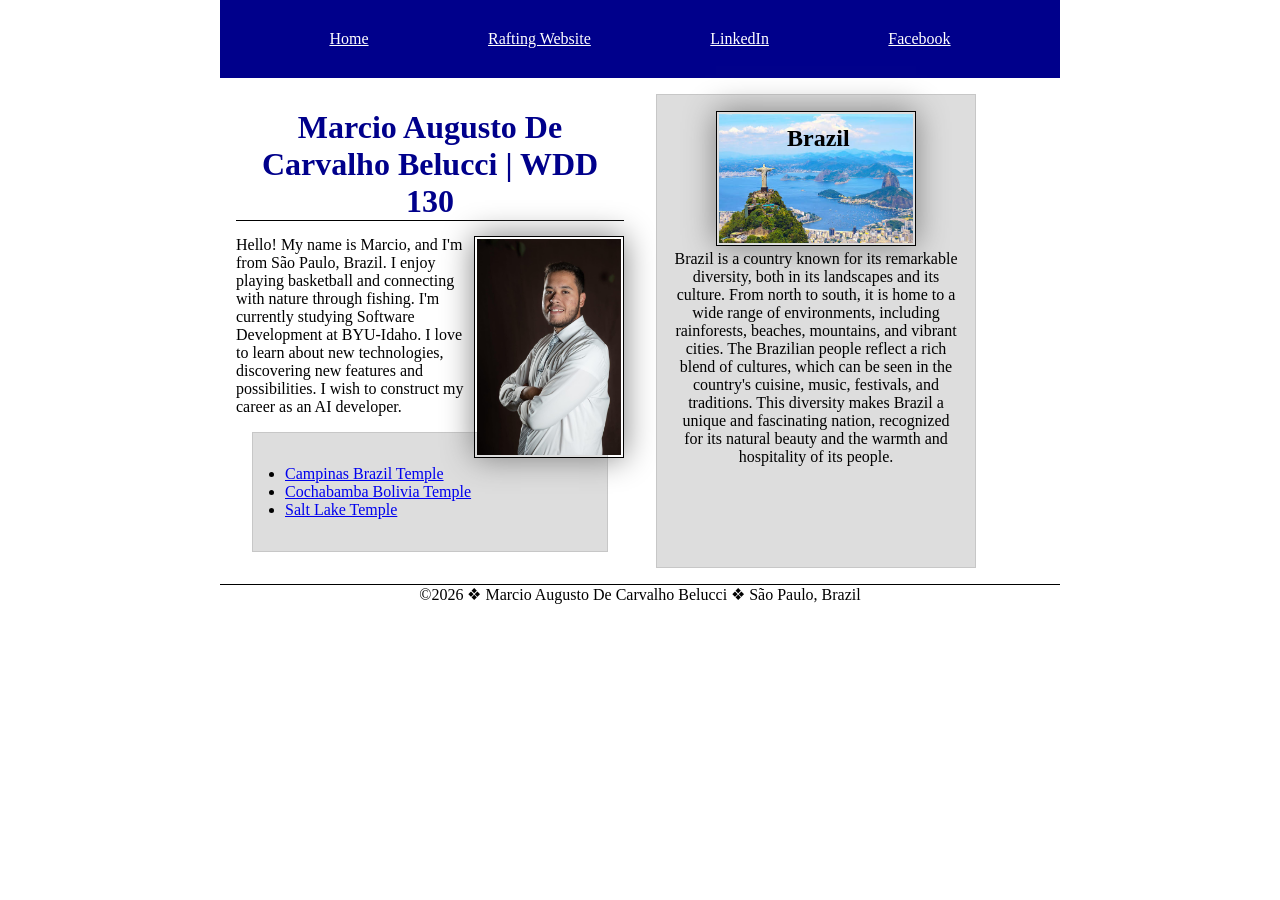
<file: index.html>
<!DOCTYPE html>
<html lang="en">

<head>
    <meta charset="UTF-8">
    <meta name="viewport" content="width=device-width, initial-scale=1.0">
    <title>Marcio Augusto De Carvalho Belucci | WDD 130</title>
    <meta name="description"
      content="Marcio Augusto De Carvalho Belucci's BYU-Idaho WDD 130 course home page">
    <meta name="author" content="Marcio Augusto De Carvalho Belucci">
    <link rel="stylesheet" href="styles/styles.css">
</head>

<body>
    <header>
        <nav>
            <a href="#">Home</a>
            <a href="wwr/">Rafting Website</a>
            <a href="https://linkedin.com">LinkedIn</a>
            <a href="https://facebook.com">Facebook</a>
        </nav>
    </header>
    <div class="grid">
        <main>
            <h1>Marcio Augusto De Carvalho Belucci | WDD 130</h1>
            <img src="images/profile.jpg" alt="Marcio Augusto De Carvalho Belucci" width="200">
            <p>Hello! My name is Marcio, and I'm from São Paulo, Brazil. I enjoy playing basketball
                and
                connecting
                with nature through fishing. I'm currently studying Software Development at
                BYU-Idaho. I
                love to
                learn about new technologies, discovering new features and possibilities. I wish to
                construct my
                career as an AI developer.</p>
            <ul class="box right-space">
                <li><a href="https://www.churchofjesuschrist.org/temples/details/cochabamba-bolivia-temple?lang=eng"
                      target="_blank">Campinas
                        Brazil Temple</a></li>
                <li><a href="https://www.churchofjesuschrist.org/temples/details/cochabamba-bolivia-temple?lang=eng"
                      target="_blank">Cochabamba
                        Bolivia Temple</a></li>
                <li><a href="https://www.churchofjesuschrist.org/temples/details/salt-lake-temple?lang=eng"
                      target="_blank">Salt
                        Lake Temple</a></li>
            </ul>
        </main>
        <aside class="box">
            <h2>Brazil</h2>
            <img src="images/christ-statue.jpg" alt="The Christ statue">
            <p>Brazil is a country known for its remarkable diversity, both in its landscapes and
                its
                culture. From
                north to south, it is home to a wide range of environments, including rainforests,
                beaches,
                mountains, and vibrant cities. The Brazilian people reflect a rich blend of
                cultures,
                which can be
                seen in the country's cuisine, music, festivals, and traditions. This diversity
                makes
                Brazil a
                unique and fascinating nation, recognized for its natural beauty and the warmth and
                hospitality of
                its people.
            </p>
        </aside>

    </div>
    <footer>
        <p>©2026 ❖ Marcio Augusto De Carvalho Belucci ❖ São Paulo, Brazil</p>
    </footer>

</body>

</html>
</file>
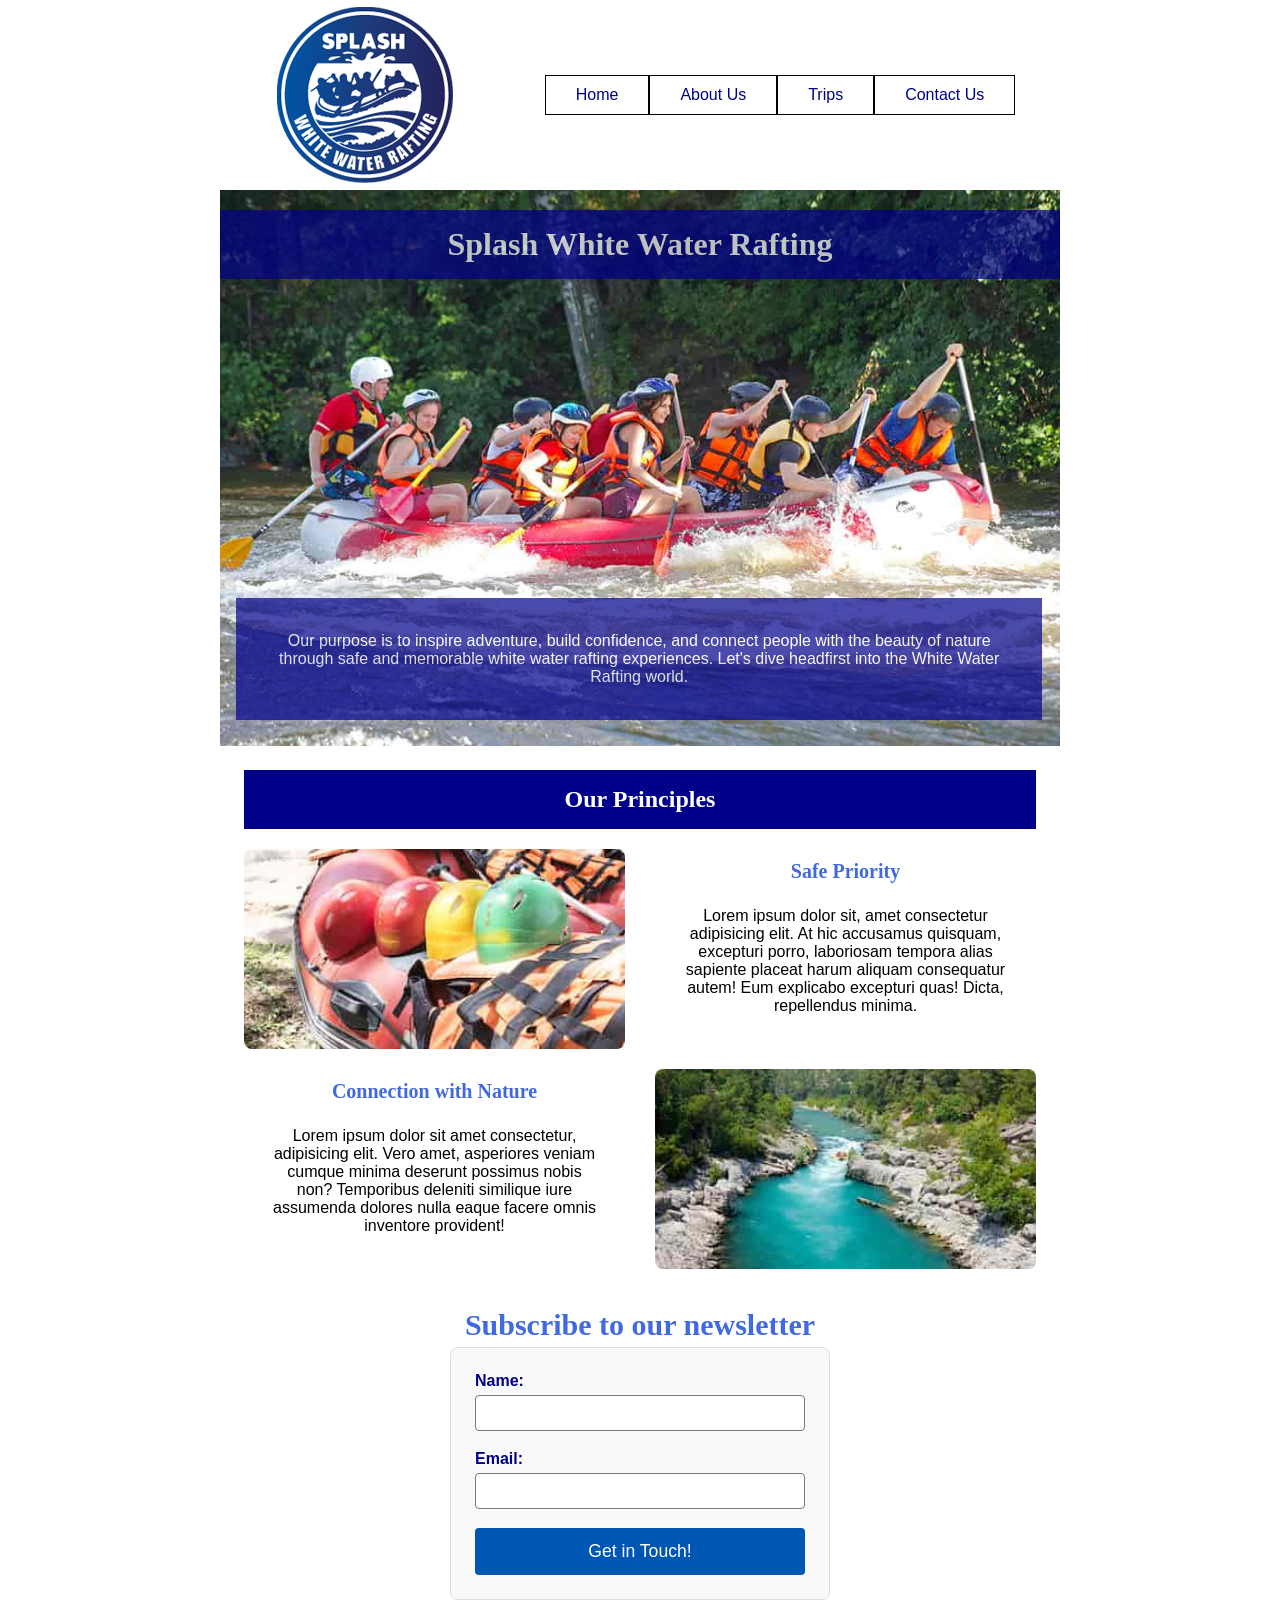
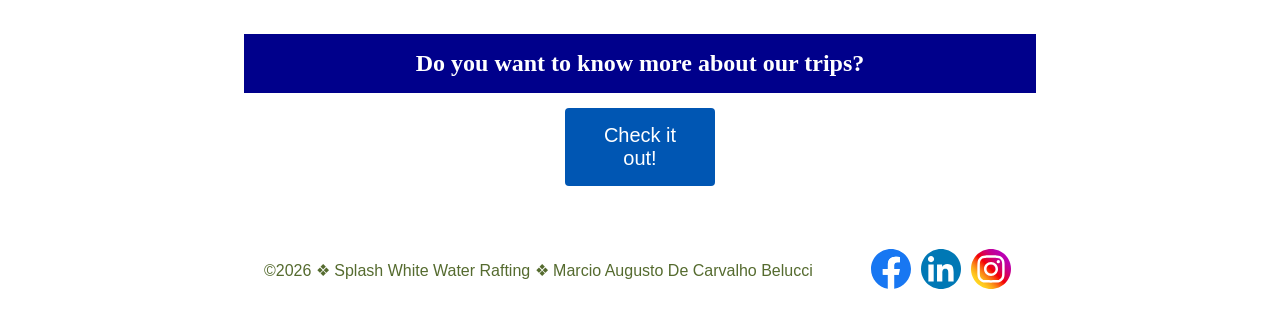
<file: wwr/index.html>
<!DOCTYPE html>
<html lang="en">

<head>
    <meta charset="UTF-8">
    <meta name="viewport" content="width=device-width, initial-scale=1.0">
    <meta name="description"
      content="The home page of White Water Rafting company, this webpage includes the welcome to the company website. ">
    <meta name="author" content="Marcio Augusto De Carvalho Belucci">
    <title>Home - Splash White Water Rafting</title>
    <link rel="stylesheet" href="styles/rafting.css">
</head>

<body>
    <header>
        <img src="images/splash-logo.jpg" alt="The Splash White Water Rafting company logo">
        <nav>
            <ul>
                <li><a href="index.html">Home</a></li>
                <li><a href="about.html">About Us</a></li>
                <li><a href="trips.html">Trips</a></li>
                <li><a href="contact.html">Contact Us</a></li>
            </ul>
        </nav>
    </header>
    <main>
        <div class="hero">
            <h1>Splash White Water Rafting</h1>
            <img src="images/home-background.jpg"
              alt="A group of people white water rafting through river rapids while wearing helmets and life jackets.">
            <article>
                <p>Our purpose is to inspire adventure, build confidence, and connect people with
                    the beauty of nature through safe and memorable white water rafting experiences.
                    Let's dive headfirst into the White Water Rafting world.</p>
            </article>
        </div>
        <section class="principles">
            <h2>Our Principles</h2>
            <div class="principles-grid">
                <figure>
                    <img src="images/safety.jpg" alt="Safe helmets aside from the boat">
                    <figcaption>
                        <h3>Safe Priority</h3>
                        <p>Lorem ipsum dolor sit, amet consectetur adipisicing elit. At hic
                            accusamus quisquam, excepturi porro, laboriosam tempora alias sapiente
                            placeat harum aliquam consequatur autem! Eum explicabo excepturi quas!
                            Dicta, repellendus minima.</p>
                    </figcaption>
                </figure>
                <figure class="reverse">
                    <img src="images/nature.jpg"
                      alt="A small boat in a blue river surrounded by green trees">
                    <figcaption>
                        <h3>Connection with Nature</h3>
                        <p>Lorem ipsum dolor sit amet consectetur, adipisicing elit. Vero amet,
                            asperiores veniam cumque minima deserunt possimus nobis non? Temporibus
                            deleniti similique iure assumenda dolores nulla eaque facere omnis
                            inventore provident!</p>
                    </figcaption>
                </figure>
            </div>
        </section>
        <div class="newsletter">
            <h2>Subscribe to our newsletter</h2>
            <form action="" class="contact-form">
                <div class="form-item">
                    <label for="name">Name:</label>
                    <input type="text" id="name" name="name" required>
                </div>
                <div class="form-item">
                    <label for="email">Email:</label>
                    <input type="email" id="email" name="email" required>
                </div>
                <button type="submit" class="cta-button">Get in Touch!</button>
            </form>
        </div>
        <section class="link-page">
            <h2>Do you want to know more about our trips?</h2>
            <a href="trips.html" class="cta-button">Check it out!</a>
        </section>
    </main>
    <footer>
        <p>©2026 ❖ Splash White Water Rafting ❖ Marcio Augusto De Carvalho Belucci</p>
        <nav class="socialmedia">
            <a href="https://facebook.com">
                <img src="images/facebook.svg" alt="Facebook Icon">
            </a>
            <a href="https://linkedin.com">
                <img src="images/linkedin.svg" alt="LinkedIn Icon">
            </a>
            <a href="https://instagram.com">
                <img src="images/instagram.svg" alt="Instagram Icon">
            </a>
        </nav>
    </footer>
</body>

</html>
</file>
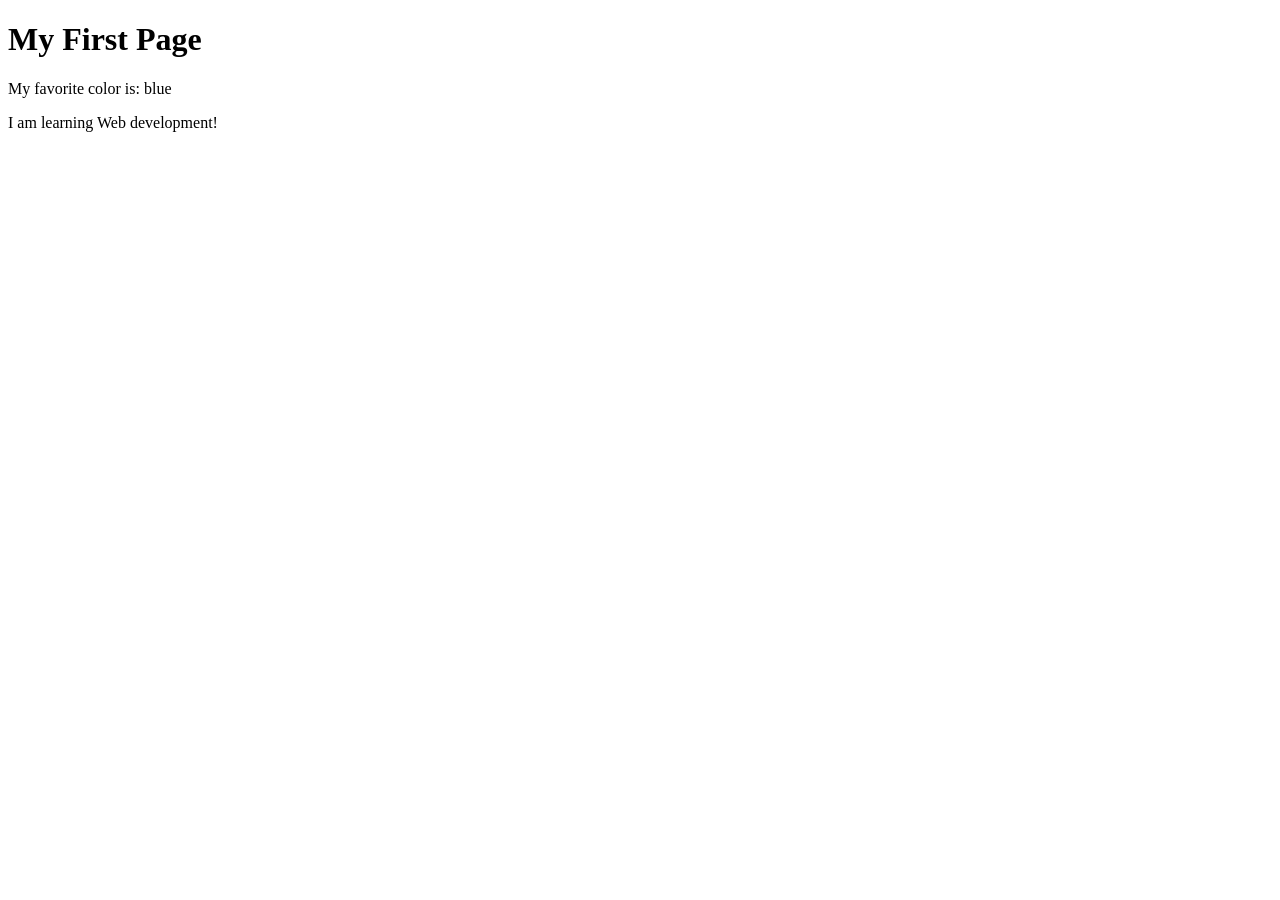
<file: week01/first-page.html>
<!DOCTYPE html>
<html lang="en">

<head>
    <meta charset="UTF-8">
    <meta name="viewport" content="width=device-width, initial-scale=1.0">
    <title>My First Page</title>
</head>

<body>
    <h1>My First Page</h1>
    <p>My favorite color is: blue<a href="https://www.churchofjesuschrist.org/"></a></p>
    <p>I am learning Web development!</p>
</body>

</html>
</file>
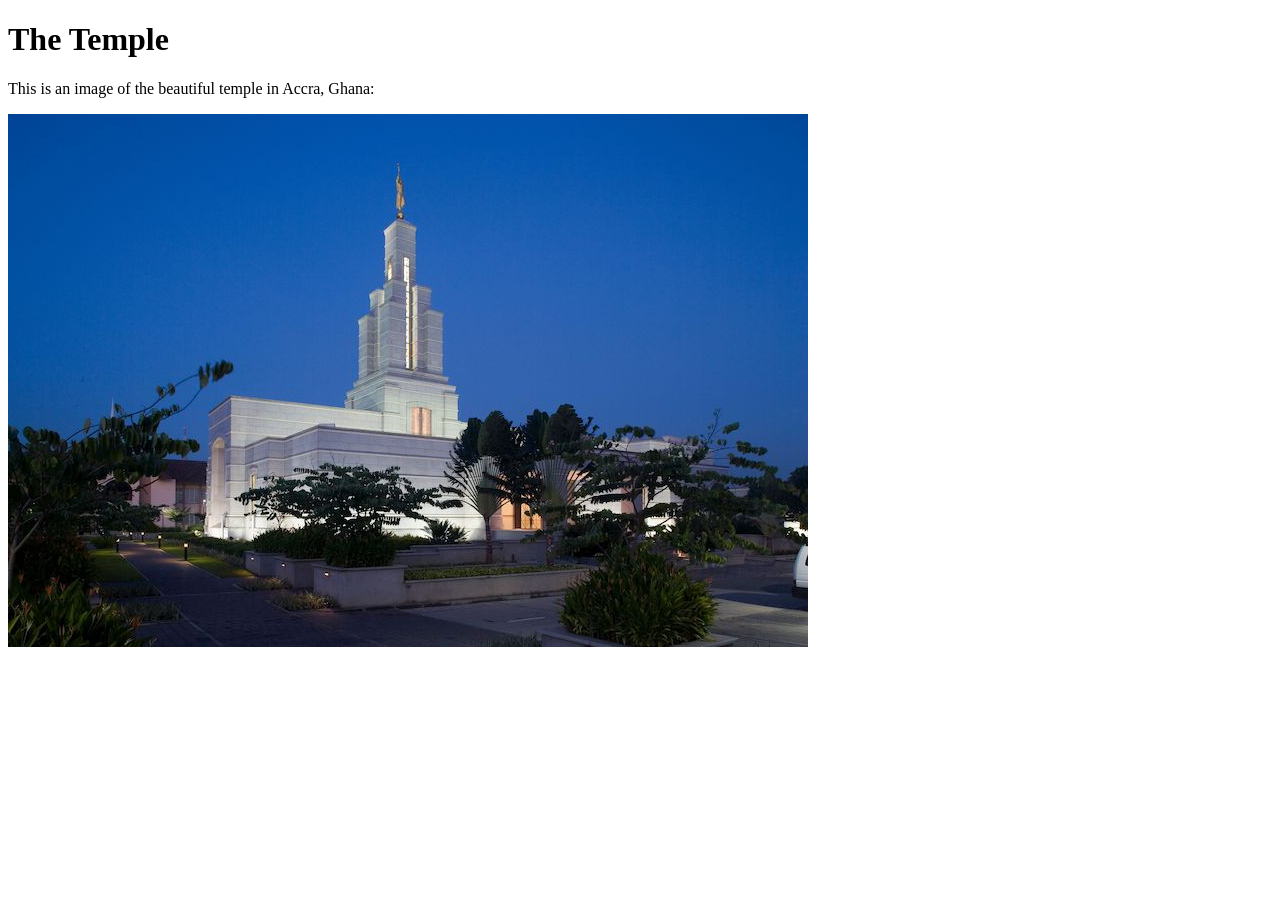
<file: week01/images-solution.html>
<!DOCTYPE html>
<html lang="en">
<head>
    <meta charset="UTF-8">
    <meta name="viewport" content="width=device-width, initial-scale=1.0">
    <title>Temple Image</title>
</head>
<body>
    <h1>The Temple</h1>
    <p>This is an image of the beautiful temple in Accra, Ghana:</p>
    <img src="images/temple-small.jpg" alt="The Accra Ghana Temple">
    
</body>
</html>
</file>
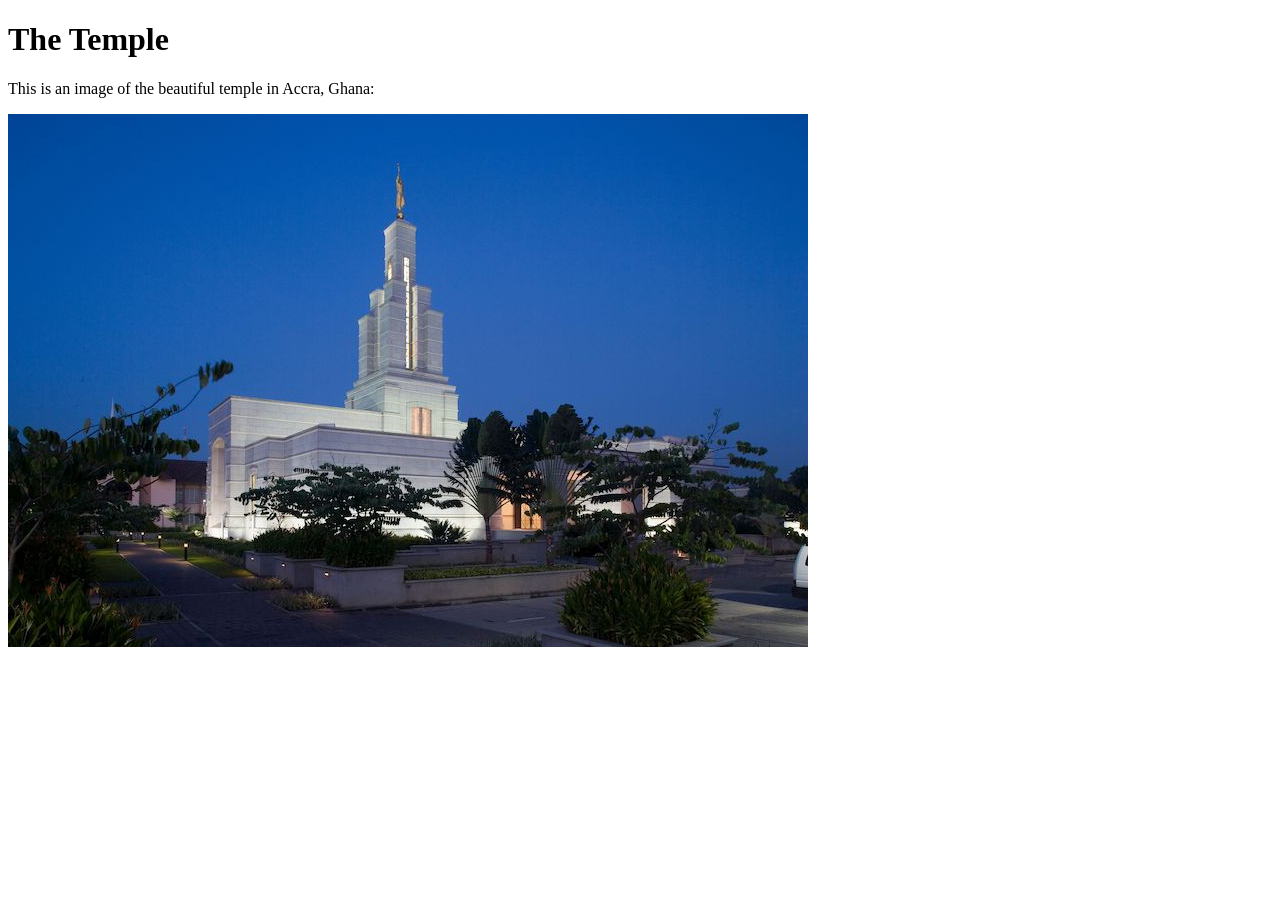
<file: week01/images.html>
<!DOCTYPE html>
<html lang="en">

<head>
    <meta charset="UTF-8">
    <meta name="viewport" content="width=device-width, initial-scale=1.0">
    <title>Temple Image</title>
</head>

<body>
    <h1>The Temple</h1>
    <p>This is an image of the beautiful temple in Accra, Ghana:</p>
    <img src="images/temple-small.jpg" alt="The Accra Ghana Temple">

</body>

</html>
</file>
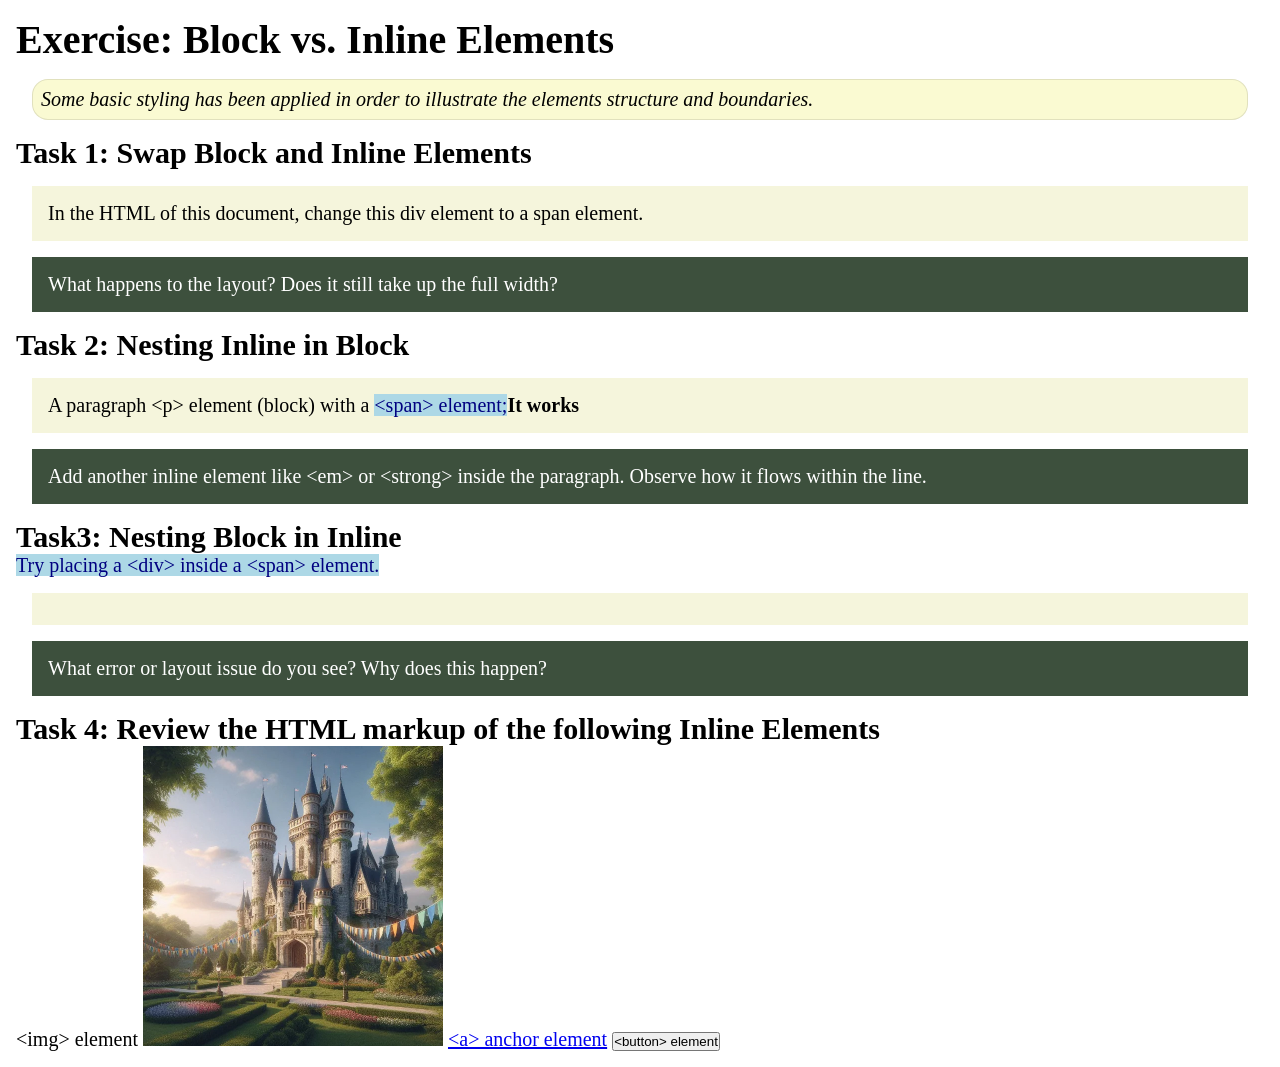
<file: week02/block-vs-inline.html>
<!DOCTYPE html>
<html lang="en">

<head>
    <meta charset="UTF-8">
    <meta name="viewport" content="width=device-width, initial-scale=1.0">
    <title>Exercise: Block vs. Inline Elements</title>
    <link rel="stylesheet" href="styles/block-vs-inline.css">
</head>

<body>
    <main>
        <h1>Exercise: Block vs. Inline Elements</h1>
        <p class="note">Some basic styling has been applied in order to illustrate the elements
            structure and
            boundaries.</p>

        <h2>Task 1: Swap Block and Inline Elements</h2>
        <div>In the HTML of this document, change this div element to a span element.</div>

        <p class="question">What happens to the layout? Does it still take up the full width?</p>

        <h2>Task 2: Nesting Inline in Block</h2>
        <p>A paragraph &lt;p&gt; element (block) with a <span>&lt;span&gt; element;</span><strong>It
                works</strong></p>
        <p class="question">Add another inline element like &lt;em&gt; or &lt;strong&gt; inside the
            paragraph. Observe
            how it flows within the line.</p>

        <h2>Task3: Nesting Block in Inline</h2>
        <span>Try placing a &lt;div&gt; inside a &lt;span&gt; element.</span>
        <div></div></span>
        <p class="question">What error or layout issue do you see? Why does this happen?</p>


        <h2>Task 4: Review the HTML markup of the following Inline Elements</h2>
        &lt;img&gt; element
        <img src="images/castle.webp" alt="placeholder image (images are inline)" width="300"
          height="300">
        <a href="https://churchofjesuschrist.org">&lt;a&gt; anchor element</a>
        <button type="button">&lt;button&gt; element</button>
    </main>
</body>

</html>
</file>
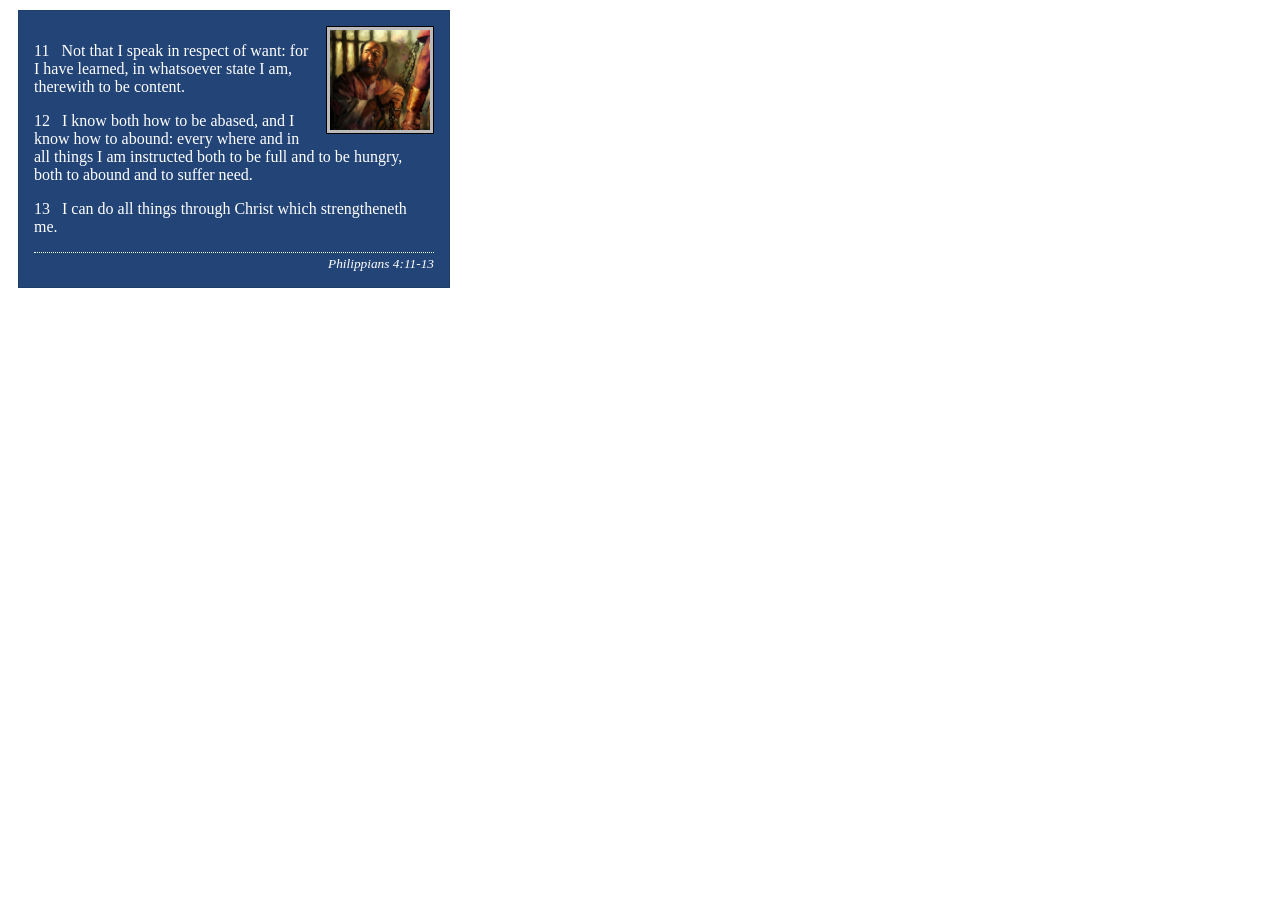
<file: week02/box-model-solution.html>
<!DOCTYPE html>
<html lang="en">
<head>
    <meta charset="UTF-8">
    <meta name="viewport" content="width=device-width, initial-scale=1.0">
    <title>Box Model Activity</title>
    <link rel="stylesheet" href="styles/box-model-solution.css">
</head>
<body>
    <main>
        <div class="callout">
            <img src="images/apostle-paul-imprisoned.webp" alt="Paul the Apostle - Imprisoned in Rome" width="200" height="200">
            <blockquote>
                <p>11 &nbsp; Not that I speak in respect of want: for I have learned, in whatsoever state I am, therewith to be content.</p>
                <p>12 &nbsp; I know both how to be abased, and I know how to abound: every where and in all things I am instructed both to be full and to be hungry, both to abound and to suffer need.</p>
                <p>13 &nbsp; I can do all things through Christ which strengtheneth me.</p>
            </blockquote>
            <cite>Philippians 4:11-13</cite>
        </div>
    </main>
</body>
</html>
</file>
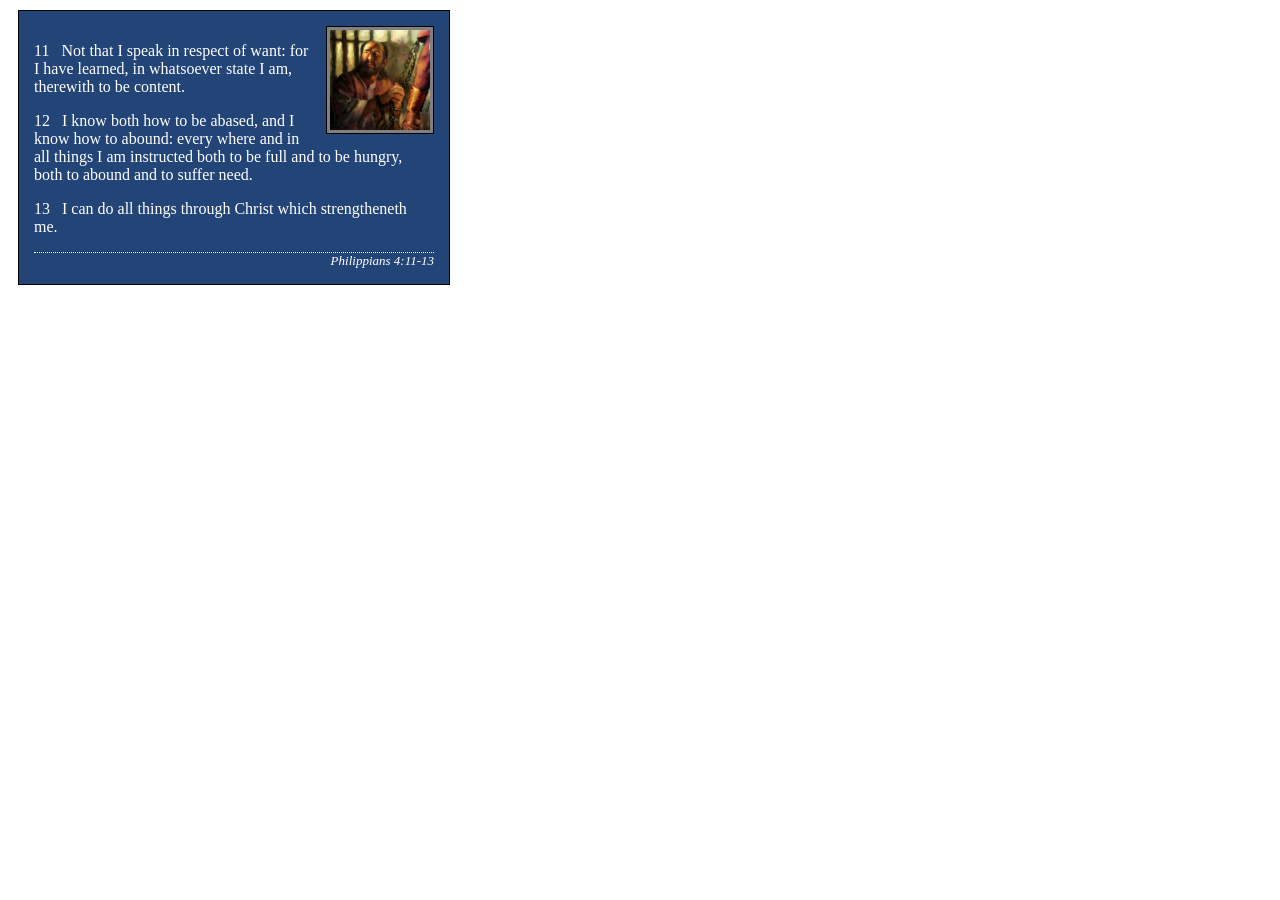
<file: week02/box-model.html>
<!DOCTYPE html>
<html lang="en">

<head>
    <meta charset="UTF-8">
    <meta name="viewport" content="width=device-width, initial-scale=1.0">
    <title>Box Model Activity</title>
    <link rel="stylesheet" href="styles/box-model.css">
</head>

<body>
    <main>
        <div class="callout">
            <img src="images/apostle-paul-imprisoned.webp"
              alt="Paul the Apostle - Imprisoned in Rome" width="200" height="200">
            <blockquote>
                <p>11 &nbsp; Not that I speak in respect of want: for I have learned, in whatsoever
                    state I am, therewith to be content.</p>
                <p>12 &nbsp; I know both how to be abased, and I know how to abound: every where and
                    in all things I am instructed both to be full and to be hungry, both to abound
                    and to suffer need.</p>
                <p>13 &nbsp; I can do all things through Christ which strengtheneth me.</p>
            </blockquote>
            <cite>Philippians 4:11-13</cite>
        </div>
    </main>
</body>

</html>
</file>
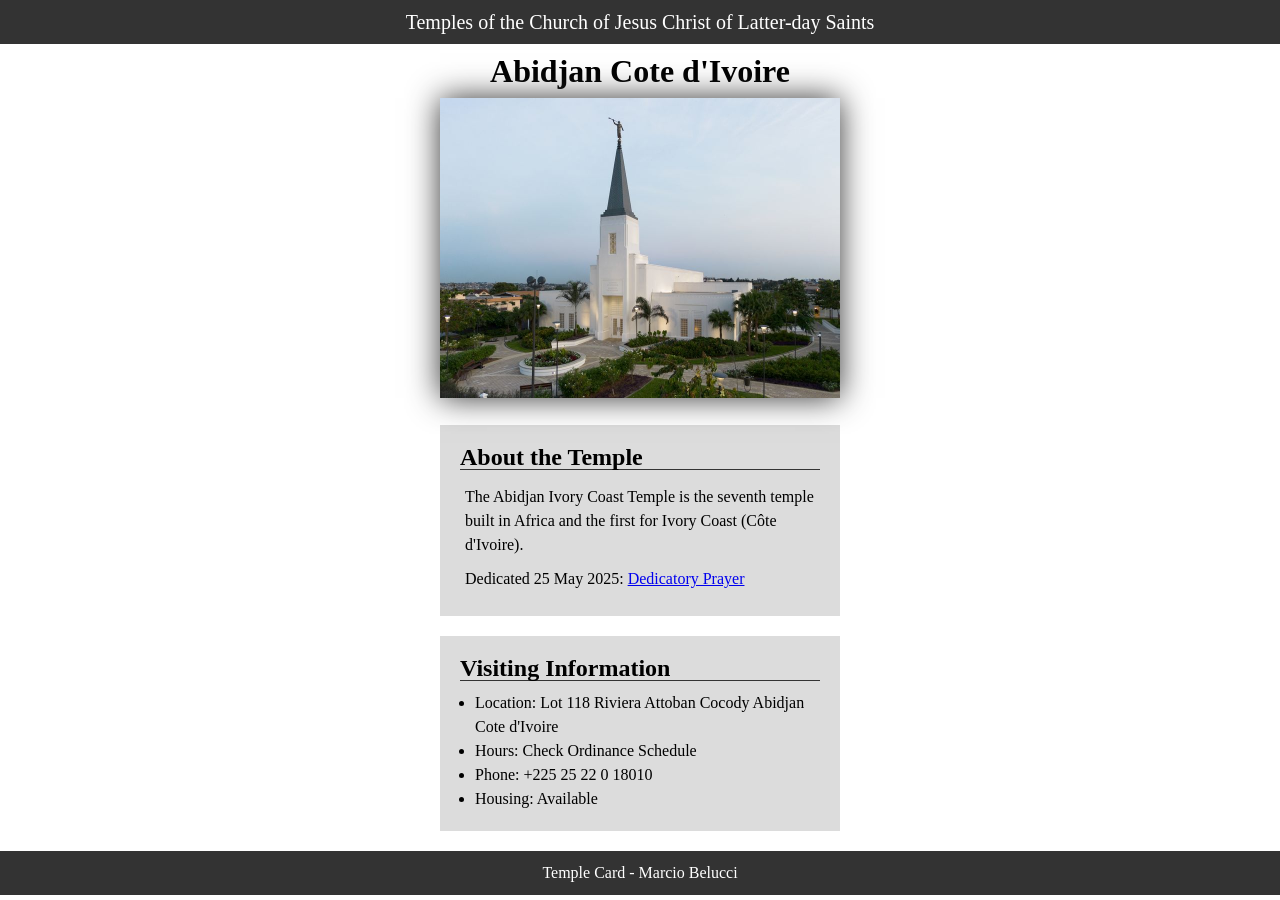
<file: week02/temple.html>
<!DOCTYPE html>
<html lang="en">

<head>
    <meta charset="UTF-8">
    <meta name="viewport" content="width=device-width, initial-scale=1.0">
    <title>Temple Card - Abidjan Cote d'Ivoire</title>
    <link rel="stylesheet" href="styles/temple.css">
</head>

<body>
    <header>
        <p>Temples of the Church of Jesus Christ of Latter-day Saints</p>
    </header>
    <main>
        <h1>Abidjan Cote d'Ivoire</h1>
        <picture>
            <img src="images/abidjan-ivory-coast.jpeg" alt="Abidjan Cote d'Ivoire Temple">
        </picture>
        <section>
            <h2>About the Temple</h2>
            <p>The Abidjan Ivory Coast Temple is the seventh temple built in Africa and the first
                for Ivory Coast (Côte
                d'Ivoire).</p>
            <p>Dedicated 25 May 2025: <a
                  href="https://www.churchofjesuschrist.org/temples/dedicatory-prayer/abidjan-ivory-coast-temple/2025-05-25?lang=eng"
                  target="_blank" rel="noopener noreferrer">Dedicatory Prayer</a></p>
        </section>
        <section>
            <h2>Visiting Information</h2>
            <ul>
                <li>Location: Lot 118 Riviera Attoban Cocody Abidjan Cote d'Ivoire</li>
                <li>Hours: Check Ordinance Schedule</li>
                <li>Phone: +225 25 22 0 18010</li>
                <li>Housing: Available</li>
            </ul>
        </section>
    </main>
    <footer>
        <p>Temple Card - Marcio Belucci</p>
    </footer>
</body>

</html>
</file>
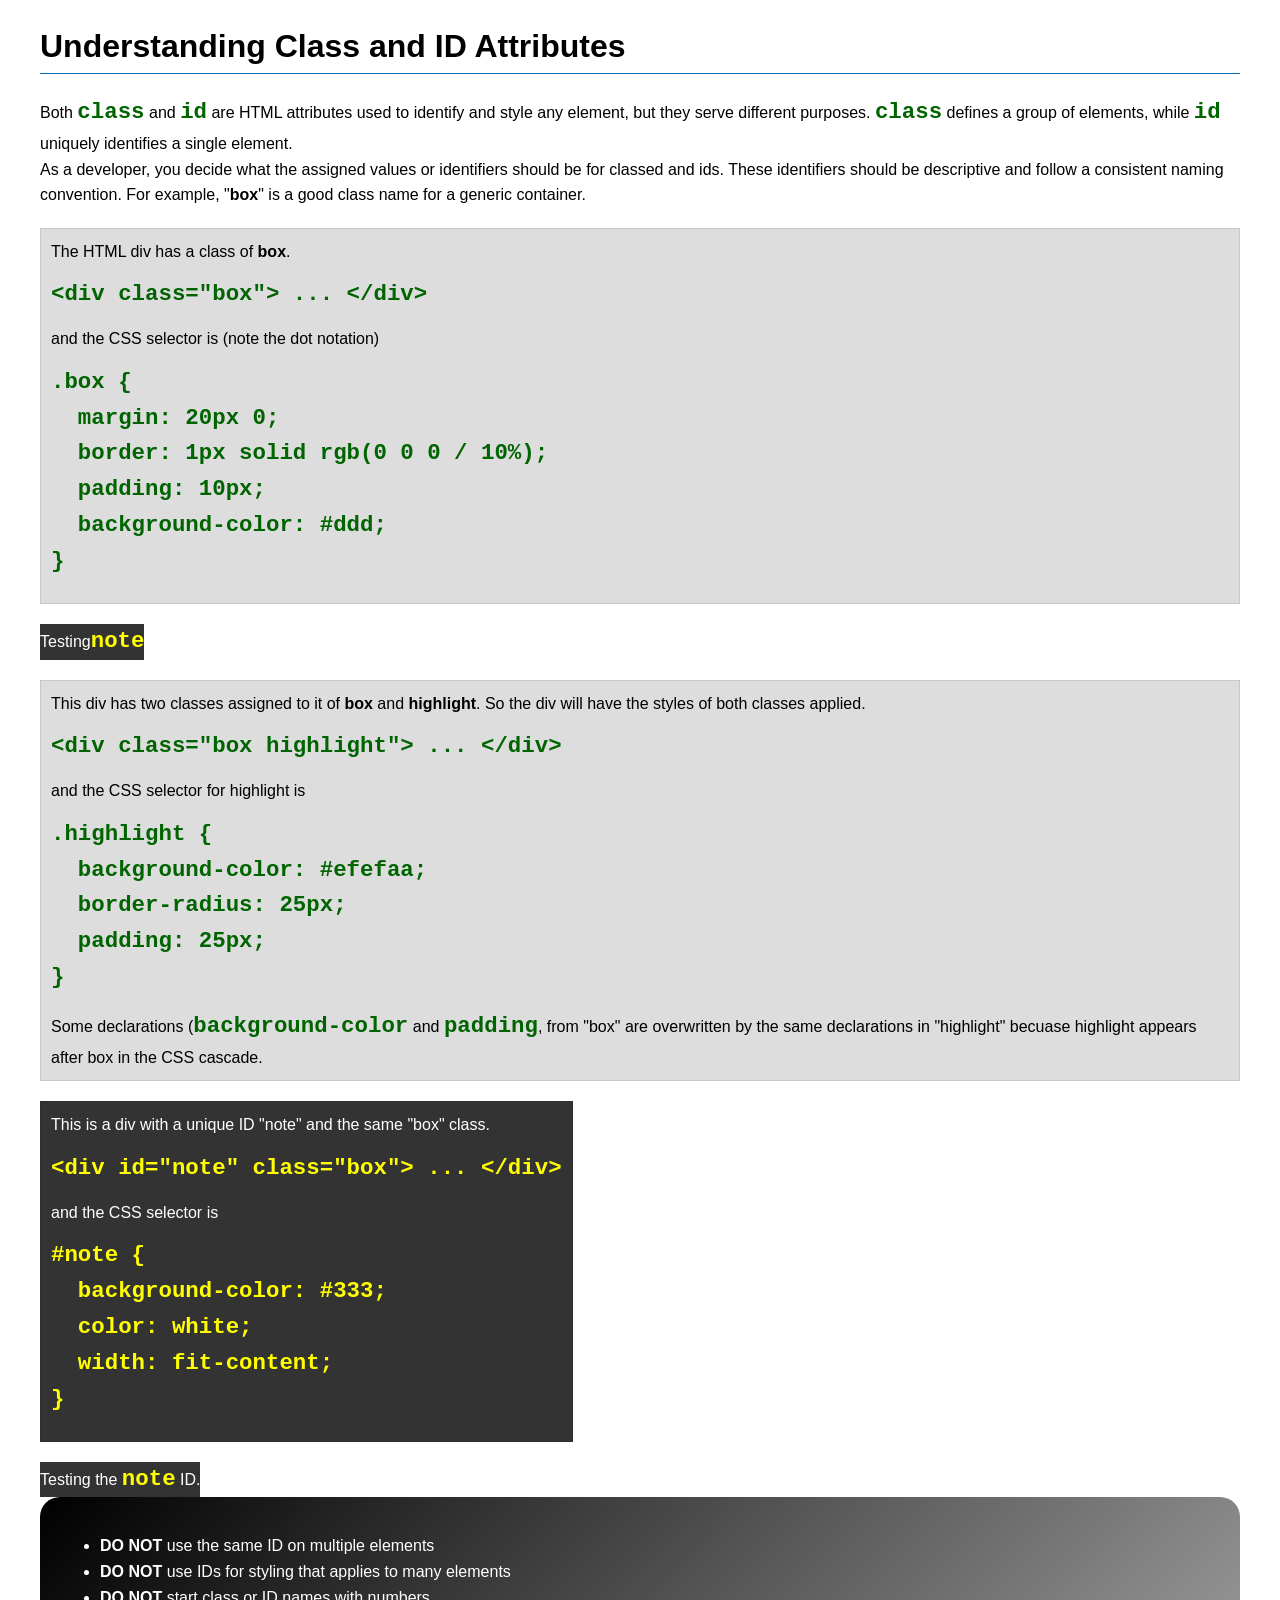
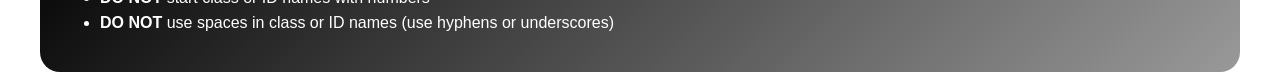
<file: week03/class-and-id.html>
<!DOCTYPE html>
<html lang="en">

<head>
    <meta charset="UTF-8">
    <meta name="viewport" content="width=device-width, initial-scale=1.0">
    <title>Class vs ID Attributes</title>
    <link rel="stylesheet" href="styles/class-and-id.css">
</head>

<body>
    <h1>Understanding Class and ID Attributes</h1>
    <p>Both <code>class</code> and <code>id</code> are HTML attributes used to identify and style
        any element, but they
        serve different purposes. <code>class</code> defines a group of elements, while
        <code>id</code> uniquely
        identifies a single element.
    </p>
    <p>As a developer, you decide what the assigned values or identifiers should be for classed and
        ids. These
        identifiers should be
        descriptive and follow a consistent naming convention. For example, "<strong>box</strong>"
        is a good class name
        for a generic container.</p>
    <div class="box">
        <p>The HTML div has a class of <strong>box</strong>.</p>
        <pre><code class="html">&lt;div class="box"&gt; ... &lt;/div&gt;</code></pre>
        and the CSS selector is (note the dot notation)
        <pre><code class="css">.box {
  margin: 20px 0;
  border: 1px solid rgb(0 0 0 / 10%);
  padding: 10px;
  background-color: #ddd; 
}</code></pre>
    </div>
    <div id="note">
        <p>Testing<code>note</code></p>
    </div>
    <div class="box ">
        <p>This div has two classes assigned to it of <strong>box</strong> and
            <strong>highlight</strong>. So the div
            will have the styles of both classes applied.
        </p>
        <pre><code class="html">&lt;div class="box highlight"&gt; ... &lt;/div&gt;</code></pre>
        and the CSS selector for highlight is
        <pre><code class="css">.highlight {
  background-color: #efefaa;
  border-radius: 25px;
  padding: 25px;
}</code></pre>
        <p>Some declarations (<code>background-color</code> and <code>padding</code>, from "box" are
            overwritten by the same declarations in "highlight" becuase highlight appears after box
            in the CSS cascade.</p>
    </div>

    <div id="note" class="box">
        <p>This is a div with a unique ID "note" and the same "box" class.</p>
        <pre><code class="html">&lt;div id="note" class="box"&gt; ... &lt;/div&gt;</code></pre>
        and the CSS selector is
        <pre><code class="css">#note {
  background-color: #333;
  color: white;
  width: fit-content;
}</code></pre>
    </div>

    <div id="note">
        <p>Testing the <code>note</code> ID.</p>
    </div>

    <section id="best-practice">
        <ul>
            <li><strong>DO NOT</strong> use the same ID on multiple elements</li>
            <li><strong>DO NOT</strong> use IDs for styling that applies to many elements</li>
            <li><strong>DO NOT</strong> start class or ID names with numbers</li>
            <li><strong>DO NOT</strong> use spaces in class or ID names (use hyphens or underscores)
            </li>
        </ul>
    </section>


</body>

</html>
</file>
<file: styles/styles.css>
* {
    margin: 0;
    padding: 0;
    box-sizing: border-box;
}

:root {
    --color-primary: darkblue;
    --shadow-standard: 0 0 30px gray;
    --border-width: 1px solid;
    --spacing-standard: 1rem;
    --image-width-standard: 150px;
}

main {
    max-width: 840px;
    padding: 1rem;
}

main img {
    width: var(--image-width-standard);
    height: auto;
    border: var(--border-width, steelblue);
    padding: 2px;
    box-shadow: var(--shadow-standard);
    float: right;
}

nav {
    display: flex;
    justify-content: space-evenly;
    align-items: center;
    background-color: var(--color-primary);
    padding: 10px;
}

nav a {
    color: white;
    display: block;
    padding: 20px;
}

h1 {
    color: var(--color-primary);
    border-bottom: 1px solid black;
    margin: 15px 0;
    text-align: center;
}

img {
    width: var(--image-width-standard);
    height: auto;
    border: var(--border-width, black);
    padding: 2px;
    box-shadow: var(--shadow-standard);
}

aside {
    width: 20rem;
    position: relative;
    text-align: center;
}

aside h2 {
    position: absolute;
    top: 30px;
    left: 130px;
}

aside img {
    width: 200px;
    height: auto;
}

p {
    padding: 0;
}

footer {
    margin-top: 15px;
    border-top: var(--border-width, #000);
    text-align: center;
}

/* Class Selectors */
.box {
    margin: 1rem;
    border: 1px solid rgba(0 0 0/ 10%);
    padding: 1rem;
    background-color: #ddd;
    color: #000;
}

.right-space {
    padding: 2rem;
}

header,
footer,
.grid {
    max-width: 840px;
    margin: 0 auto;
}

.grid {
    display: grid;
    grid-template-columns: 1fr 1fr;

}
</file>
<file: wwr/styles/rafting.css>
:root {
    --primary-color: royalblue;
    --secondary-color: darkolivegreen;
    --accent1-color: darkblue;
    --accent2-color: black;
    --heading-font: "Times New Roman", "Georgia", serif;
    --body-font: Arial, Helvetica, sans-serif;
}

* {
    margin: 0;
    padding: 0;
    box-sizing: border-box
}

body {
    font-family: var(--body-font);
    color: var(--accent1-color);
}

header,
main,
footer {
    width: 840px;
    margin: 0 auto;
}

footer p {
    color: var(--secondary-color);
}

.hero p {
    text-align: center;
}

h1,
h2,
h3 {
    font-family: var(--heading-font);
    color: var(--primary-color);
}

nav,
p,
section,
article {
    margin: 16px;
    padding: 8px;
}

.hero {
    position: relative;
}

.hero img {
    display: block;
    width: 100%;
    height: auto;
}

h1 {
    position: absolute;
    top: 20px;
    width: 100%;
    padding: 16px;
    text-align: center;
    opacity: 0.7;
    background-color: var(--accent1-color);
    color: white;
}

.hero article {
    position: absolute;
    bottom: 10px;
    width: 96%;
    padding: 10px;
    text-align: center;
    opacity: 0.7;
    background-color: var(--accent1-color);
    color: white;
}

.hero article img {
    float: right;
    width: 200px;
    height: 100px;
}

section {
    position: relative;
}

section h2 {

    top: 20px;
    width: 100%;
    padding: 16px;
    text-align: center;
    background-color: var(--accent1-color);
    color: white;
}

section p {
    color: var(--accent2-color);
}

header {
    display: grid;
    grid-template-columns: 1fr 2fr;
}

header img {
    margin-left: 40px;
    margin-top: -10px;
}

nav {
    display: flex;
    flex-direction: row;
}

ul {
    width: 100%;
    display: flex;
    justify-content: center;
    align-items: center;
    list-style: none;
}

li {
    border: 1px solid var(--accent2-color);
}

li a {
    display: block;
    color: var(--accent1-color);
    padding: 10px 30px;
    text-decoration: none;
}

.history {
    display: grid;
    grid-template-columns: 1fr 1fr 1fr;
    grid-template-rows: auto;
    gap: 20px;
    align-items: center;
}

.history .columns-3 {
    grid-column: 1 / 4;
    text-align: center;
}

.history img {
    width: 100%;
    height: auto;
}

.adventure-gallery {
    display: flex;
    flex-wrap: wrap;
    justify-content: space-around;
    gap: 10px;
}

.adventure-gallery figure {
    margin: 0;
    padding-top: 5px;
    text-align: center;
    width: 150px;
}

.adventure-gallery img {
    width: 80%;
    height: 100px;
    object-fit: cover;
}

.adventure-gallery figcaption {
    margin-top: 6px;
    font-size: 14px;
    color: var(--accent2-color);
}

footer {
    display: flex;
    justify-content: space-between;
    align-items: center;
    padding: 10px 20px;
}

.social {
    display: flex;
    gap: 10px;
}

.socialmedia a {
    text-decoration: none;
}

.socialmedia img {
    width: 50px;
    height: 50px;
    padding: 5px;
}

.company-info {
    text-align: center;
    margin: 2rem 0;
}

.company-info address {
    font-style: normal;
    line-height: 1.6;

}

.contact-content {
    display: grid;
    grid-template-columns: 1fr 1fr;
    gap: 2rem;
    align-items: start;
    margin-bottom: 3rem;
}

.map iframe {
    width: 100%;
    border: none;
    border-radius: 8px;
}

.contact-form {
    background-color: #f9f9f9;
    padding: 1.5rem;
    border-radius: 8px;
    border: 1px solid #ddd;
}

.company-info h1 {
    position: static;
    background-color: transparent;
    color: var(--primary-color);
    opacity: 1;
    padding: 0;
    margin-bottom: 1rem;
}

.form-item {
    margin-bottom: 1.2rem;
    display: flex;
    flex-direction: column;
}

.form-item label {
    font-weight: bold;
    margin-bottom: 0.3rem;
}

.form-item input[type="text"],
.form-item input[type="email"],
.form-item textarea {
    padding: 0.5rem;
    border: 1px solid #777;
    border-radius: 4px;
    font-size: 1rem;
}

.radio-group label,
.checkbox-group label {
    font-weight: normal;
    display: flex;
    align-items: center;
    gap: 0.5rem;
    margin-top: 0.3rem;
}

.checkbox-group {
    flex-direction: row;
    align-items: center;
    gap: 0.5rem;
}

.contact-form button[type="submit"] {
    background-color: #0056b3;
    color: #ffffff;
    padding: 0.8rem 1.5rem;
    border: none;
    border-radius: 4px;
    font-size: 1.1rem;
    cursor: pointer;
    width: 100%;
}

.contact-form button[type="submit"]:hover {
    background-color: var(--accent1-color);
}

.employees {
    text-align: center;
    margin: 3rem 0;
}

.employees-gallery {
    display: grid;
    grid-template-columns: repeat(auto-fit, minmax(200px, 1fr));
    gap: 1.5rem;
    margin-top: 1rem;
}

.employees-gallery figure {
    margin: 0;
}

.employees-gallery img {
    width: 100%;
    height: 200px;
    object-fit: contain;
    border-radius: 8px;
}

.employees-gallery figcaption {
    margin-top: 0.5rem;
    font-weight: bold;
}

.trip {
    margin: 0 auto;
}

.trip-details {
    display: grid;
    grid-template-columns: 1fr 1fr 1fr;
    grid-template-rows: auto;
    gap: 30px;
    align-items: center;
}

.trip-details figcaption {
    margin-top: 20px;
    color: var(--accent2-color);
    text-align: center;
}

.trip-details figcaption h3 {
    font-size: 24px;
}

.trip-details figcaption p {
    font-size: 18px;
}

.trip-details img {
    margin-top: 20px;
    width: 100%;
    height: 200px;
    object-fit: cover;
    border-radius: 8px;
}

.table-trip {
    border-collapse: collapse;
    border: 2px solid rgb(140 140 140);
    font-family: sans-serif;
    font-size: 15px;
    letter-spacing: 1px;
    width: 100%;
}

.table-trip th,
.table-trip td {
    border: 1px solid rgb(160 160 160);
    padding: 8px 10px;
    text-align: center;
}

.table-trip thead th,
.table-trip tfoot tr {
    background-color: #000;
    color: #fff;
    font-weight: 700;
}

.link-page {
    display: block;

}

.newsletter {
    margin: 0 auto;
    max-width: 400px;
    padding: 10px;
}

.newsletter h2 {
    text-align: center;
    font-size: 30px;
    padding: 5px;
}

.cta-button {
    display: block;
    margin: 0 auto;
    background-color: #0056b3;
    color: #ffffff;
    margin-top: 15px;
    padding: 1rem 1.5rem;
    border: none;
    border-radius: 4px;
    font-size: 20px;
    cursor: pointer;
    width: 150px;
    text-decoration: none;
    text-align: center;
}

.cta-button:hover {
    background-color: var(--accent1-color);
}

.principles-grid figure {
    display: grid;
    grid-template-columns: 1fr 1fr;
    grid-template-rows: auto;
    gap: 30px;
    align-items: center;
}

.principles-grid figcaption {
    margin-top: 20px;
    color: var(--accent2-color);
    text-align: center;
}

.principles-grid figcaption h3 {
    font-size: 20px;
}

.principles-grid figure img {
    margin-top: 20px;
    width: 100%;
    height: 200px;
    object-fit: cover;
    border-radius: 8px;
}

.principles-grid figure.reverse img {
    order: 2;
}

.principles-grid figure.reverse figcaption {
    order: 1;
}
</file>
<file: week02/styles/block-vs-inline.css>
* {
    margin: 0;
    padding: 0;
}

body {
    font-size: 20px;
    margin: 1rem;
}

p,
div {
    background-color: beige;
    margin: 1rem;
    padding: 1rem;
}

span {
    color: navy;
    background-color: lightblue;
}

code {
    margin: 0;
    padding: 0;
    color: green;
    font-size: 1.2rem;
}

.note {
    font-style: italic;
    background-color: lightgoldenrodyellow;
    border-radius: 1rem;
    border: 1px solid rgb(0 0 0 / 10%);
    margin: 1rem;
    padding: .5rem;
}

.question {
    background-color: #3d503d;
    color: #fff;
}
</file>
<file: week02/styles/box-model-solution.css>
.callout {
    max-width: 400px;
    margin: 10px;
    border: 1px solid rgba(0, 0, 0, .1);
    padding: 15px;
    background-color: #247;
    color: #fff;
}

.callout img {
    float: right;
    margin: 0 0 10px 15px;
    border: 1px solid #000;
    padding: 3px;
    background-color: #bbb;
    width: 100px;
    height: auto;

}

blockquote {
    margin: 0;
}

cite {
    display: block;
    border-top: 1px dotted #fff;
    padding-top: 3px;
    text-align: right;
    font-size: smaller;
}
</file>
<file: week02/styles/box-model.css>
.callout {
    max-width: 400px;
    margin: 10px;
    border: 1px solid black;
    padding: 15px;
    background-color: #247;
    color: white;
}

.callout img {
    float: right;
    margin: 0 0 10px 15px;
    border: 1px solid black;
    padding: 3px;
    background-color: gray;
    width: 100px;
    height: auto;
}

blockquote {
    margin: 0;
}

cite {
    display: block;
    border-top: 1px dotted white;
    padding-top: 3px dotted white;
    text-align: right;
    font-size: small;
}
</file>
<file: week02/styles/temple.css>
* {
    margin: 0;
    padding: 0;
}

body {
    font-size: Arial, Helvetica, sans-serif;
    line-height: 1.5rem;
}

header,
footer {
    background-color: #333333;
    color: white;
    padding: 10px;
    text-align: center;
    font-size: 20px;
}

h1 {
    margin: 15px 0;
    text-align: center;
}

main {
    width: 400px;
    margin: auto;
}

img {
    width: 100%;
    box-shadow: 0 0 30px #333333;
}

section {
    margin: 20px 0;
    background-color: #dcdcdc;
    padding: 20px;
}

section h2 {
    border-bottom: 1px solid #333333;
    margin-bottom: 10px;
}

section p {
    padding: 5px;
}

section ul {
    padding: 0 15px;
}

footer {
    font-size: 16px;
}
</file>
<file: week03/styles/class-and-id.css>
body {
    font-family: Arial, sans-serif;
    line-height: 1.6;
    margin: 0;
    padding: 0 40px;
}

h1 {
    border-bottom: 1px solid rgb(0 110 182);
    padding-bottom: 0;
}



p {
    margin: 0;
}

code {
    color: darkgreen;
    font-weight: 700;
    font-size: 1.4rem;
}

/* Class examples - can be reused */

.box {
    margin: 20px 0;
    border: 1px solid rgb(0 0 0 / 10%);
    padding: 10px;
    background-color: #ddd; /* this is shorthand for #dddddd */
}

.highlight {
    background-color: #efefaa;
    border-radius: 25px;
    padding: 25px;
}

/* ID examples - should be unique */

#note {
    background-color: #333;
    color: white;
    width: fit-content;
}

#note code {
    color: yellow;
}

#best-practice {
    background: linear-gradient(135deg, #000 0%, #999 100%);
    color: white;
    border-radius: 20px;
    padding: 20px
}
</file>
